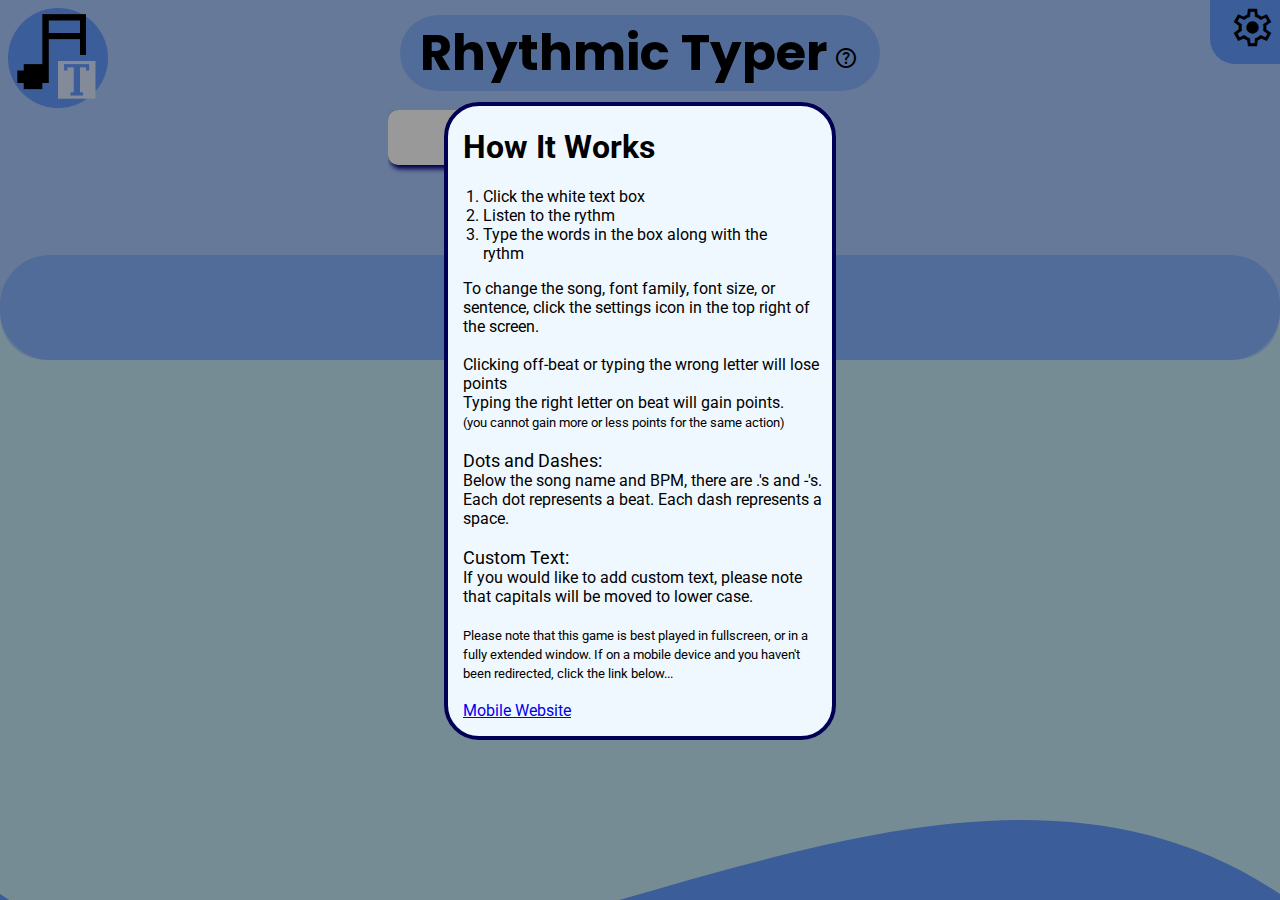
<file: index.html>
<!DOCTYPE html>
<html lang="en">
<head>
    <meta charset="UTF-8">
    <meta http-equiv="X-UA-Compatible" content="IE=edge">
    <meta name="viewport" content="width=device-width, initial-scale=1.0">
    <link rel="stylesheet" href="https://fonts.googleapis.com/css2?family=Material+Symbols+Outlined:opsz,wght,FILL,GRAD@20..48,100..700,0..1,-50..200" />
    <link rel="stylesheet" href="style.css">
    <link rel="icon" href="icon.png">
    <title>Rhythmic Typer</title>
</head>
<body>
    <div id="modal" onclick="ChangeModal(false); LoadTable()">
        <div id="modal-container">
            <div id="modal-text-div">
                <h1>How It Works</h1>
                <ol style="position: relative; left: -20px">
                    <li>Click the white text box</li>
                    <li>Listen to the rythm</li>
                    <li>Type the words in the box along with the rythm</li>
                </ol>
                <a>
                    To change the song, font family, font size, or sentence, click the settings icon in the top right of the screen.
                    <br><br>
                    Clicking off-beat or typing the wrong letter will lose points
                    <br>
                    Typing the right letter on beat will gain points.
                    <br>
                </a>
                <small>(you cannot gain more or less points for the same action)</small>
                <br><br>
                <a style="font-size: 18px;">Dots and Dashes:</a><br>
                <a>Below the song name and BPM, there are .'s and -'s. Each dot represents a beat. Each dash represents a space.</a>
                <br><br>
                <a style="font-size: 18px;">Custom Text:</a><br>
                <a>If you would like to add custom text, please note that capitals will be moved to lower case.</a>
                <br><br>
                <small>Please note that this game is best played in fullscreen, or in a fully extended window. If on 
                    a mobile device and you haven't been redirected, click the link below...
                </small>
                <br><br>
                <a href="mobile/">Mobile Website</a>
            </div>
        </div>
    </div>

    <div id="side-bar">
        <div style="height: 100%; width: 95%; overflow-y: auto; overflow-x: hidden;">
            <div class="side-container" style="height: 80%">
                <table id="song-list-table">
                </table>
            </div>
            <div class="side-container">
                <table style="height: 250px; text-align: center;">
                    <tr>
                        <th>Font Family</th>
                        <th>Font Size</th>
                    </tr>
                    <tr>
                        <td style="font-family: Arial, Helvetica, sans-serif" onclick="ChangeSetting('Arial', 0)">
                            Arial*
                        </td>
                        <td onclick="ChangeSetting('', 30)">30px*</td>
                    </tr>
                    <tr>
                        <td style="font-family: 'Roboto', sans-serif;" onclick="ChangeSetting('Roboto', 0)">
                            Roboto
                        </td>
                        <td onclick="ChangeSetting('', 35)">35px</td>
                    </tr>
                    <tr>
                        <td style="font-family: 'Poppin', sans-serif" onclick="ChangeSetting('Poppin', 0)">
                            Poppin
                        </td>
                        <td onclick="ChangeSetting('', 40)">40px</td>
                    </tr>
                    <tr>
                        <td style="font-family: 'Braah One', sans-serif" onclick="ChangeSetting('Braah One', 0)">
                            Braah One
                        </td>
                        <td></td>
                    </tr>
                    <tr>
                        <td style="font-family: 'Comfortaa', sans-serif" onclick="ChangeSetting('Comfortaa', 0)">
                            Comfortaa
                        </td>
                        <td></td>
                    </tr>
                    <tr>
                        <td></td>
                        <td></td>
                    </tr>
                    <tr>
                        <td></td>
                        <td></td>
                    </tr>
                    <tr>
                        <th>Custom Text</th>
                        <th>Text</th>
                    </tr>
                    <tr>
                        <td onclick="ChangeCustomText(this)">Off</td>
                        <td><input type="text" placeholder="Type here" id="custom-text"></td>
                    </tr>
                </table>
            </div>
        </div>
    </div>
    
    <div id="bar-open" onclick="OpenSideBar()">
      <a class="material-symbols-outlined">
        settings
      </a>
    </div>    


    <div id="top-curve">    
        <div id="header">
            <h1>Rhythmic Typer</h1>
            <a class="material-symbols-outlined" onclick="ChangeModal(true);" style="cursor: pointer">
                help
            </a>
        </div>
        <div id="song-display">
            <a id="song-name">-Name-</a><br>
            <a id="song-bpm">-BPM-</a><br>
            <a id="song-string">-Song Sheet-</a>
        </div>
    </div>

    <img src="icon.png" id="icon" alt="main icon">

    <div id="type-div">
        <input title="Start" type="text" id="main-text-inp" title="box" onclick="widenBox()">
        <a id="copy-text"></a>
    </div>

    <div id="ready-text">Your turn!</div>
    

    <div id="vb-container">
        <svg viewBox="0 0 500 500" preserveAspectRatio="xMinYMin meet">
            <path d="M0,100 C150,200 350,0 500,100 L500,00 L0,0 Z" style="stroke: none; fill:#639BFF; transition: .1s"></path>
        </svg>
    </div>
</body>
<script src="words.js"></script>
<script src="script.js"></script>
<script src="cookies.js"></script>

</html>
</file>
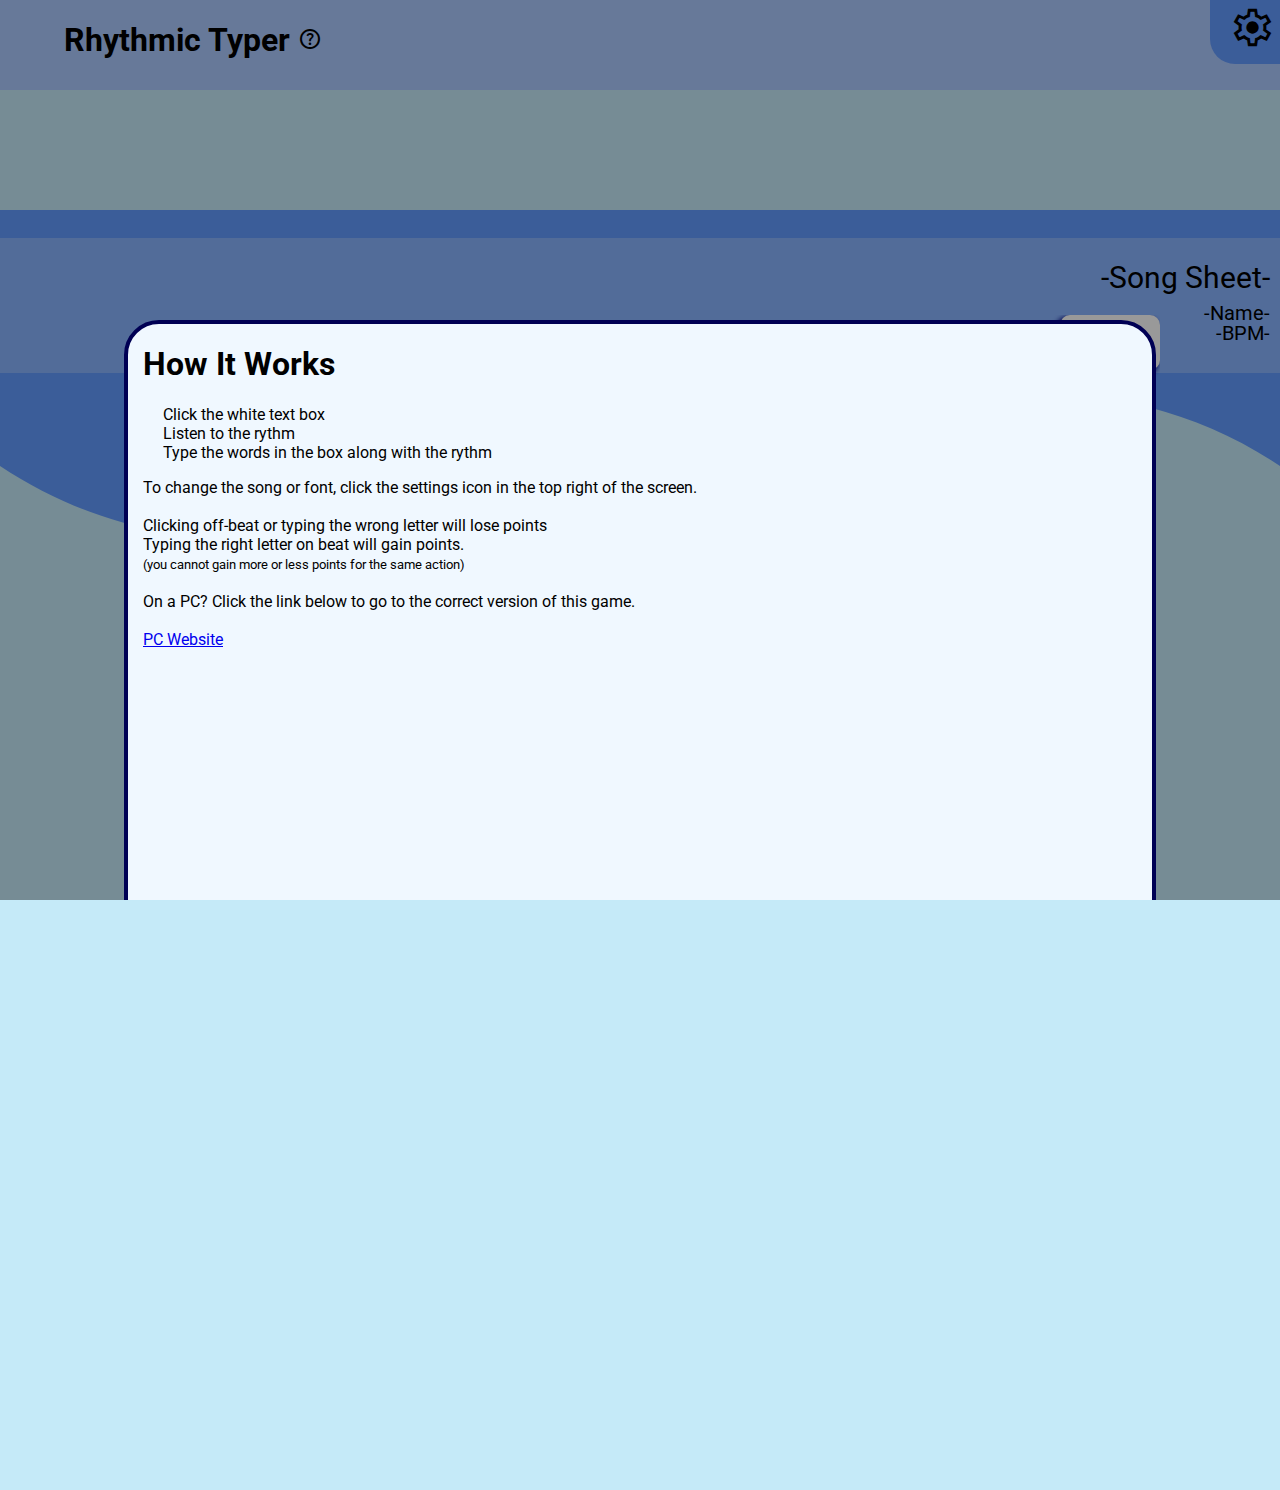
<file: mobile/index.html>
<!DOCTYPE html>
<html lang="en">
<head>
    <meta charset="UTF-8">
    <meta http-equiv="X-UA-Compatible" content="IE=edge">
    <meta name="viewport" content="width=device-width, initial-scale=1.0">
    <link rel="stylesheet" href="https://fonts.googleapis.com/css2?family=Material+Symbols+Outlined:opsz,wght,FILL,GRAD@20..48,100..700,0..1,-50..200" />
    <link rel="stylesheet" href="style.css">
    <link rel="icon" href="../icon.png">
    <title>Rhythmic Typer</title>
</head>
<body>
    <div id="modal" onclick="ChangeModal(false); if (!tableLoaded) LoadTable()">
        <div id="modal-container">
            <div id="modal-text-div">
                <h1>How It Works</h1>
                <ol style="position: relative; left: -20px">
                    <li>Click the white text box</li>
                    <li>Listen to the rythm</li>
                    <li>Type the words in the box along with the rythm</li>
                </ol>
                <a>
                    To change the song or font, click the settings icon in the top right of the screen.
                    <br><br>
                    Clicking off-beat or typing the wrong letter will lose points
                    <br>
                    Typing the right letter on beat will gain points.
                    <br>
                </a>
                <small>(you cannot gain more or less points for the same action)</small>
                <br><br>
                <a>On a PC? Click the link below to go to the correct version of this game.
                </a>
                <br><br>
                <a href="../">PC Website</a>
            </div>
        </div>
    </div>

    <div id="top-bar">
        <div id="Header">
            <h1>Rhythmic Typer 
                <a class="material-symbols-outlined" onclick="ChangeModal(true);" style="cursor: pointer">
                    help
                </a>
            </h1>
        </div>
    </div>

    <div id="bar-open" onclick="OpenSideBar()">
        <a class="material-symbols-outlined">
          settings
        </a>
      </div>    

    <div id="side-bar">
        <div style="height: 100%; width: 95%; overflow-y: auto; overflow-x: hidden;">
            <div class="side-container" style="height: 80%">
                <table id="song-list-table">
                </table>
            </div>
        </div>
    </div>
    
    <div id="song-display">
        <a id="song-string">-Song Sheet-</a><br>
        <a id="song-name">-Name-</a><br>
        <a id="song-bpm">-BPM-</a>
    </div>
    
    <div id="ready-text"></div>

    <div id="type-div">
        <input title="Start" type="text" id="main-text-inp" title="box" onclick="widenBox()">
        <a id="copy-text"></a>
    </div>
    
    <div id="vb-container">
        <svg viewBox="0 0 500 500" preserveAspectRatio="xMinYMin meet">
            <path d="M0,100 C150,200 350,0 500,100 L500,00 L0,0 Z" style="stroke: none; fill:#639BFF;"></path>
        </svg>
    </div>
    
</body>
<script src="../words.js"></script>
<script src="script.js"></script>
<script src="../cookies.js"></script>

</html>
</file>
<file: style.css>
@import url('https://fonts.googleapis.com/css2?family=Poppins:ital,wght@0,100;0,200;0,300;0,400;0,500;0,600;0,700;0,800;0,900;1,100;1,200;1,300;1,400;1,500;1,600;1,700;1,800;1,900&family=Roboto+Mono:ital,wght@0,100;0,200;0,300;0,400;0,500;0,600;0,700;1,100;1,200;1,300;1,400;1,500;1,600;1,700&family=Roboto:ital,wght@0,100;0,300;0,400;0,500;0,700;0,900;1,100;1,300;1,400;1,500;1,700;1,900&family=Braah+One&family=Comfortaa:wght@500&display=swap');

* {
    transition: .6s;
    
    font-family: 'Roboto', sans-serif;
}

body {
    width: 100%;
    height: 100%;
    background: rgb(197, 234, 248);
    overflow: hidden;
}

#modal {
    position: absolute;
    left: 0;
    right: 0;
    top: 0;
    bottom: 0;
    background: rgba(0, 0, 0, .4);
    z-index: 25;
    cursor: pointer;
}

#modal-container {
    margin: 8% auto;
    width: 30%;
    height: 70%;

    border-radius: 35px;
    border: 4px solid rgb(0, 0, 84);
    background-color: aliceblue;
    overflow-wrap: break-word;
    white-space: normal;
}

#modal-container > h1 {
    font-size: 40px;
    text-align: center;
}

#modal-text-div {
    position: relative;
    width: calc(100% - 20px);
    left: 15px;
    font-family: 'Roboto', sans-serif;
}

#modal-container > ol {
    font-size: 20px;
}

#modal-container > a {
    font-size: 20px;
}

#top-curve {
    position: absolute;
    top: 0;
    left: 0;
    border-radius: 0 0 45px 45px;
    width: 100%;
    height: 40%;
    background: #accaff;
}

#header {
    width: 440px;
    display: inline-block;
    position: absolute;
    margin: 15px 50%;
    transform: translate(-50%);
    font-size: 25px;
    z-index: 15;
    background: #89b4ff;
    padding-left: 20px;
    padding-right: 20px;
    border-radius: 50px;
}

#header > * {
    display: inline;
}

#header > h1 {
    font-family: 'Poppins', sans-serif
}

#song-display {
    position: absolute;
    bottom: 0;
    width: 100%;
    height: auto;
    text-align: center;
    font-size: 20px;
    font-family: 'Roboto', monospace;
    line-height: 20px;
    background: #89b4ff;
    border-radius: 50px;
    padding-top: 15px;
}

#song-string {
    line-height: 50px;
    font-size: 30px;
}

#bar-open {
    user-select: none;
    position: absolute;
    right: -15px;
    top: -5px;
    
    border-radius: 0 0 0 25px;
    background: #639BFF;
    padding: 10px 20px;
    cursor: pointer;
    z-index: 11;
    transition: .4s;
}
  
#bar-open > a {
    font-size: 45px;
}

#bar-open:hover {
    background: #89b4ff !important;
}

#side-bar {
    position: absolute;
    right: -300px;
    top: 0;

    overflow: hidden;
    z-index: 10;
    border-radius: 35px 0 0 35px;
    background: #89b4ff;
    width: 300px;
    height: 100%;
}

.side-container {
    position: relative;
    margin: 10% 50%;
    transform: translate(-50%);
    height: auto;
    width: 250px;
    border-radius: 20px;
    background-color:rgb(219, 245, 255)
}

table {
    background-color: aliceblue;
    width: 100%;
    height: 100%;
    font-size: 20px;
    border-radius: 20px;
    border: 3px solid black;
}

td:hover {
    cursor: pointer;
    background: rgb(220, 246, 255);
    border-radius: 35px;
}

#icon {
    width: 100px;
    image-rendering: crisp-edges;
    position: absolute;
}

#type-div {
    position: absolute;
    margin: 8% 50%;
    transform: translate(-50%);
    width: 520px;
    height: 100px;
    white-space: nowrap;
    overflow: hidden;
    text-overflow: clip;
}

#main-text-inp {
    position: relative;
    width: 80px;
    font-size: 30px;
    padding: 10px;
    border-radius: 10px;
    outline: none;
    border: none;
    box-shadow: 3px 3px 5px 1px navy;
}

#copy-text {
    display: none;
    position: relative;
    z-index: 12;
    font-size: 50px;
    top: 0;
    left: -470px;
    user-select: none;
    color: gray;
    transition: 0s !important;
}

#ready-text {
    display: none;
    position: absolute;
    margin: 30% 50%;
    transform: translate(-50%);

    font-size: 50px;
    width: 500px;
    text-align: center;
}

#custom-text {
    width: 90px;
    height: 20px;
    border-radius: 10px;
}

#vb-container {
    display: inline-block;
    position: absolute;
    bottom: 0;
    left: 0;
    width: 100%;
    padding-bottom: 100%;
    vertical-align: middle;
    overflow: hidden;
    transform: rotate(180deg);
    pointer-events: none;
    transition: .1s;
  }
  
svg {
    pointer-events: none;
    display: inline-block;
    position: absolute;
    bottom: 250px;
    left: 0;
    transition: .1s;
}
</file>
<file: mobile/style.css>
@import url('https://fonts.googleapis.com/css2?family=Poppins:ital,wght@0,100;0,200;0,300;0,400;0,500;0,600;0,700;0,800;0,900;1,100;1,200;1,300;1,400;1,500;1,600;1,700;1,800;1,900&family=Roboto+Mono:ital,wght@0,100;0,200;0,300;0,400;0,500;0,600;0,700;1,100;1,200;1,300;1,400;1,500;1,600;1,700&family=Roboto:ital,wght@0,100;0,300;0,400;0,500;0,700;0,900;1,100;1,300;1,400;1,500;1,700;1,900&display=swap');

* {
    transition: .6s;
    overflow: hidden;
    font-family: 'Roboto', sans-serif;
}

body {
    width: 100%;
    height: 100%;
    background: rgb(197, 234, 248);
    overflow-x: hidden;
}

#modal {
    position: absolute;
    left: 0;
    right: 0;
    top: 0;
    bottom: 0;
    background: rgba(0, 0, 0, .4);
    z-index: 25;
    cursor: pointer;
}

#modal-container {
    margin: 25% auto;
    width: 80%;
    height: 70%;

    border-radius: 35px;
    border: 4px solid rgb(0, 0, 84);
    background-color: aliceblue;
    overflow-wrap: break-word;
    white-space: normal;
}

#modal-container > h1 {
    font-size: 40px;
    text-align: center;
}

#modal-text-div {
    position: relative;
    width: calc(100% - 20px);
    left: 15px;
    font-family: 'Roboto', sans-serif;
}

#modal-container > ol {
    font-size: 20px;
}

#modal-container > a {
    font-size: 20px;
}

#top-bar {
    position: absolute;
    top: 0;
    left: 0;
    width: 95%;
    background: #accaff;
    height: 10%;
    padding-left: 5%;
}

#header {
    display: inline-block;
    width: 100%;
}

#header > * {
    display: inline;
}

#bar-open {
    user-select: none;
    position: absolute;
    right: -15px;
    top: -5px;
    
    border-radius: 0 0 0 25px;
    background: #639BFF;
    padding: 10px 20px;
    cursor: pointer;
    z-index: 21;
    transition: .4s;
}
  
#bar-open > a {
    font-size: 45px;
}

#bar-open:hover {
    background: #89b4ff !important;
}

#side-bar {
    position: absolute;
    right: -300px;
    top: 0;

    overflow: hidden;
    z-index: 20;
    border-radius: 35px 0 0 35px;
    background: #89b4ff;
    width: 300px;
    height: 100%;
}

.side-container {
    position: relative;
    margin: 10% 50%;
    transform: translate(-50%);
    height: auto;
    width: 250px;
    border-radius: 35px;
    background-color:rgb(219, 245, 255)
}

table {
    background-color: aliceblue;
    width: 100%;
    height: 100%;
    font-size: 20px;
    border-radius: 35px;
    border: 3px solid black;
}

td:hover {
    cursor: pointer;
    background: rgb(220, 246, 255);
    border-radius: 35px;
}

#song-display {
    position: absolute;
    margin-top: 18%;
    width: 100%;
    left: 0;
    height: 120px;
    text-align: right;
    font-size: 20px;
    font-family: 'Roboto', monospace;
    line-height: 20px;
    background: #89b4ff;
    padding-top: 15px;
}

#song-display > * {
    margin-right: 10px;
}

#song-string {
    line-height: 50px;
    font-size: 30px;
}

#type-div {
    position: absolute;
    top: 35%;
    width: 90%;
    height: 100px;
    white-space: nowrap;
    overflow: hidden;
    text-overflow: clip;
}

#main-text-inp {
    position: absolute;
    right: 0;
    width: 80px;
    font-size: 30px;
    padding: 10px;
    border-radius: 10px;
    outline: none;
    border: none;
    box-shadow: -3px 3px 5px 1px navy;
}

#copy-text {
    display: none;
    position: relative;
    z-index: 12;
    font-size: 50px;
    top: 10px;
    left: 85px;
    user-select: none;
    color: gray;
    transition: 0s !important;
}

#ready-text {
    display: none;
    position: absolute;
    left: 5%;
    top: 12%;

    font-size: 50px;
    text-shadow: 1px 1px 2px white;
}

#vb-container {
    display: inline-block;
    position: absolute;
    top: calc(10% + 120px);
    left: 0;
    width: 100%;
    padding-bottom: 100%;
    vertical-align: middle;
    overflow: hidden;
    pointer-events: none;
    z-index: -1;
  }
  
svg {
    pointer-events: none;
    display: inline-block;
    position: absolute;
    bottom: 0;
    left: 0;
}
</file>
